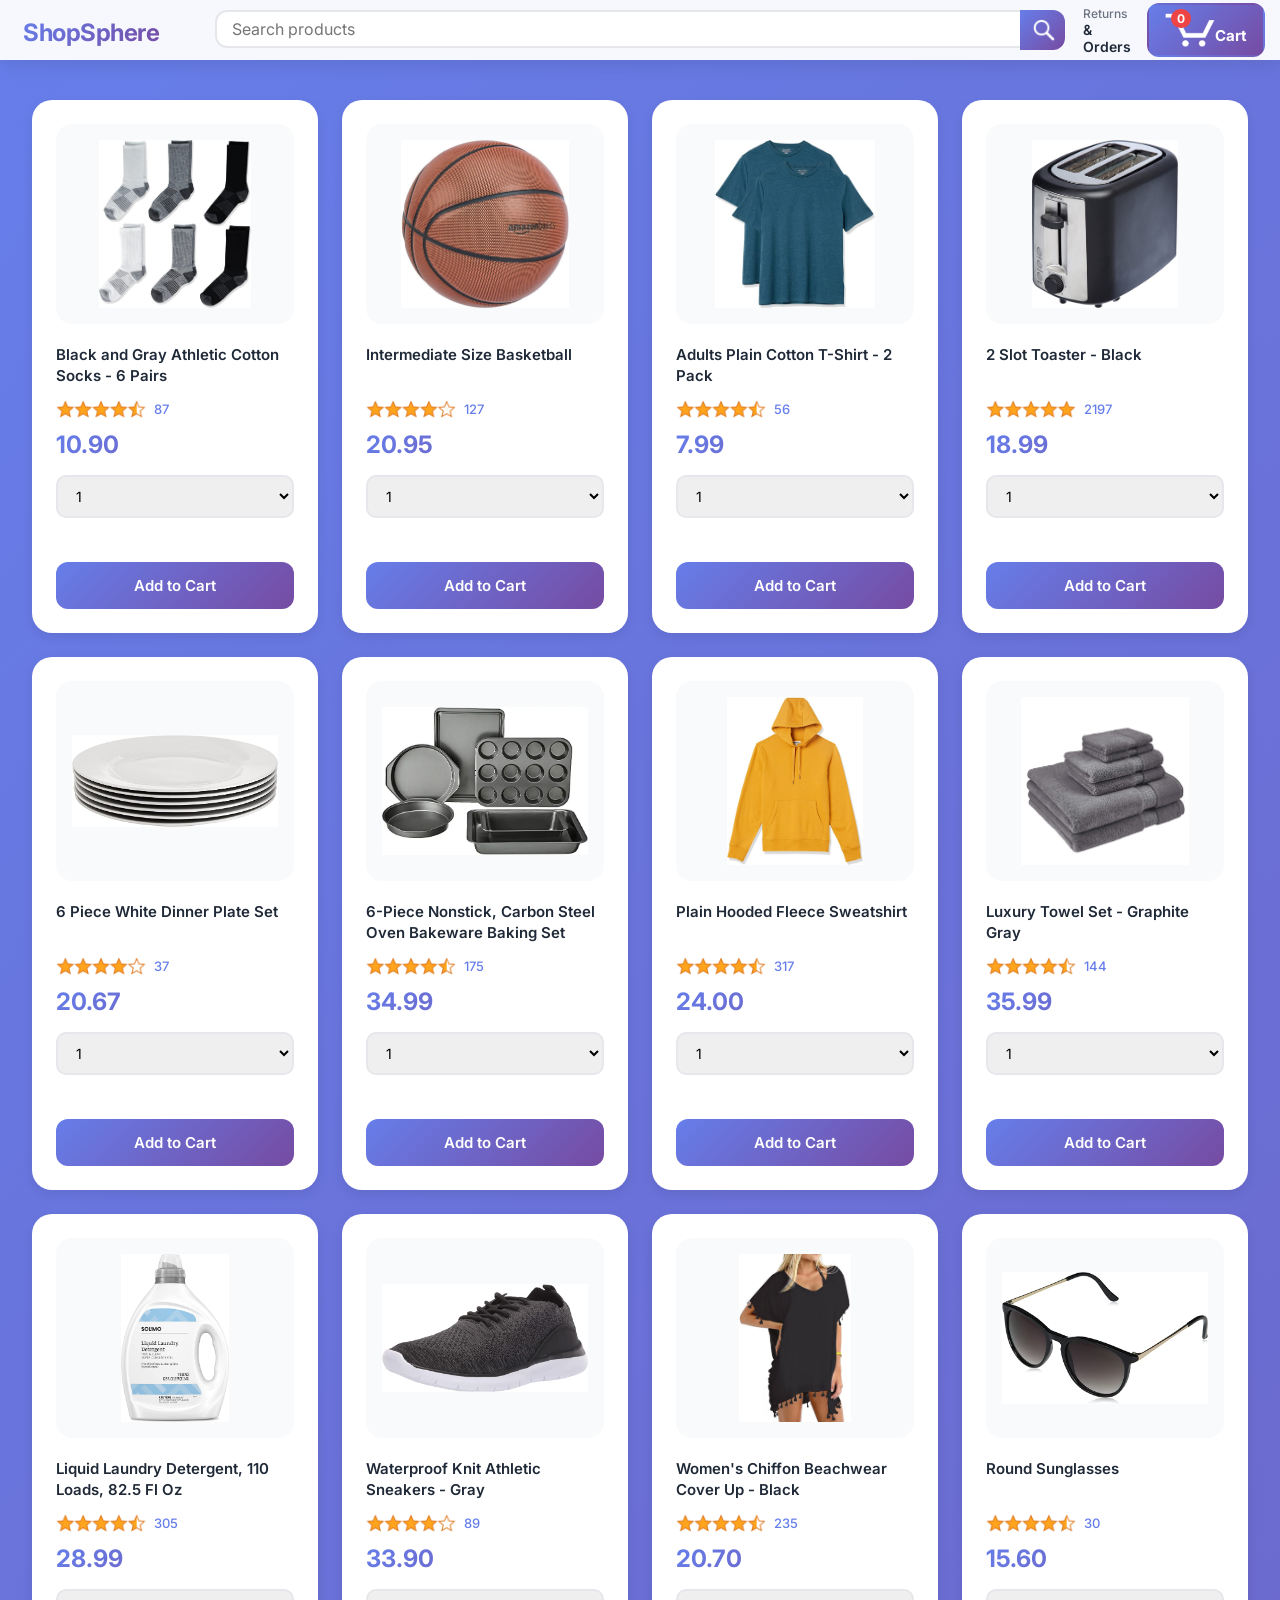
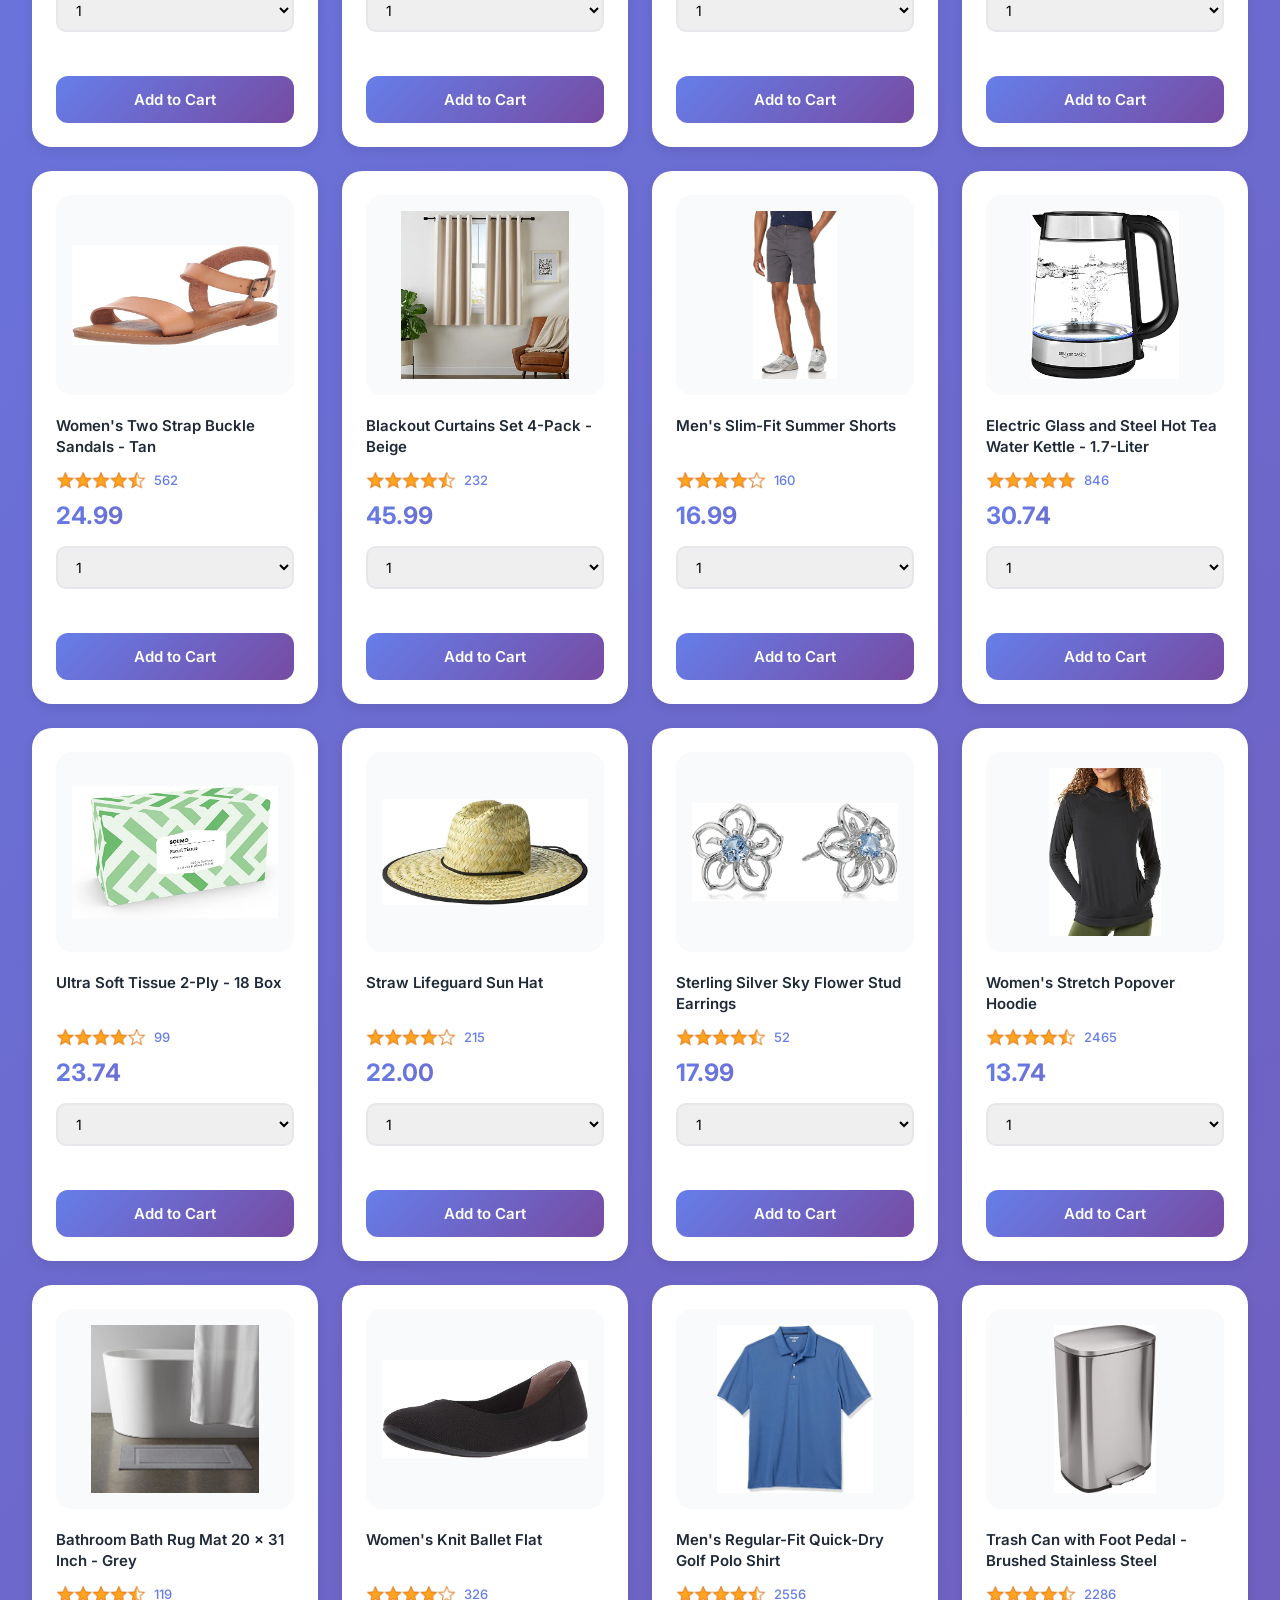
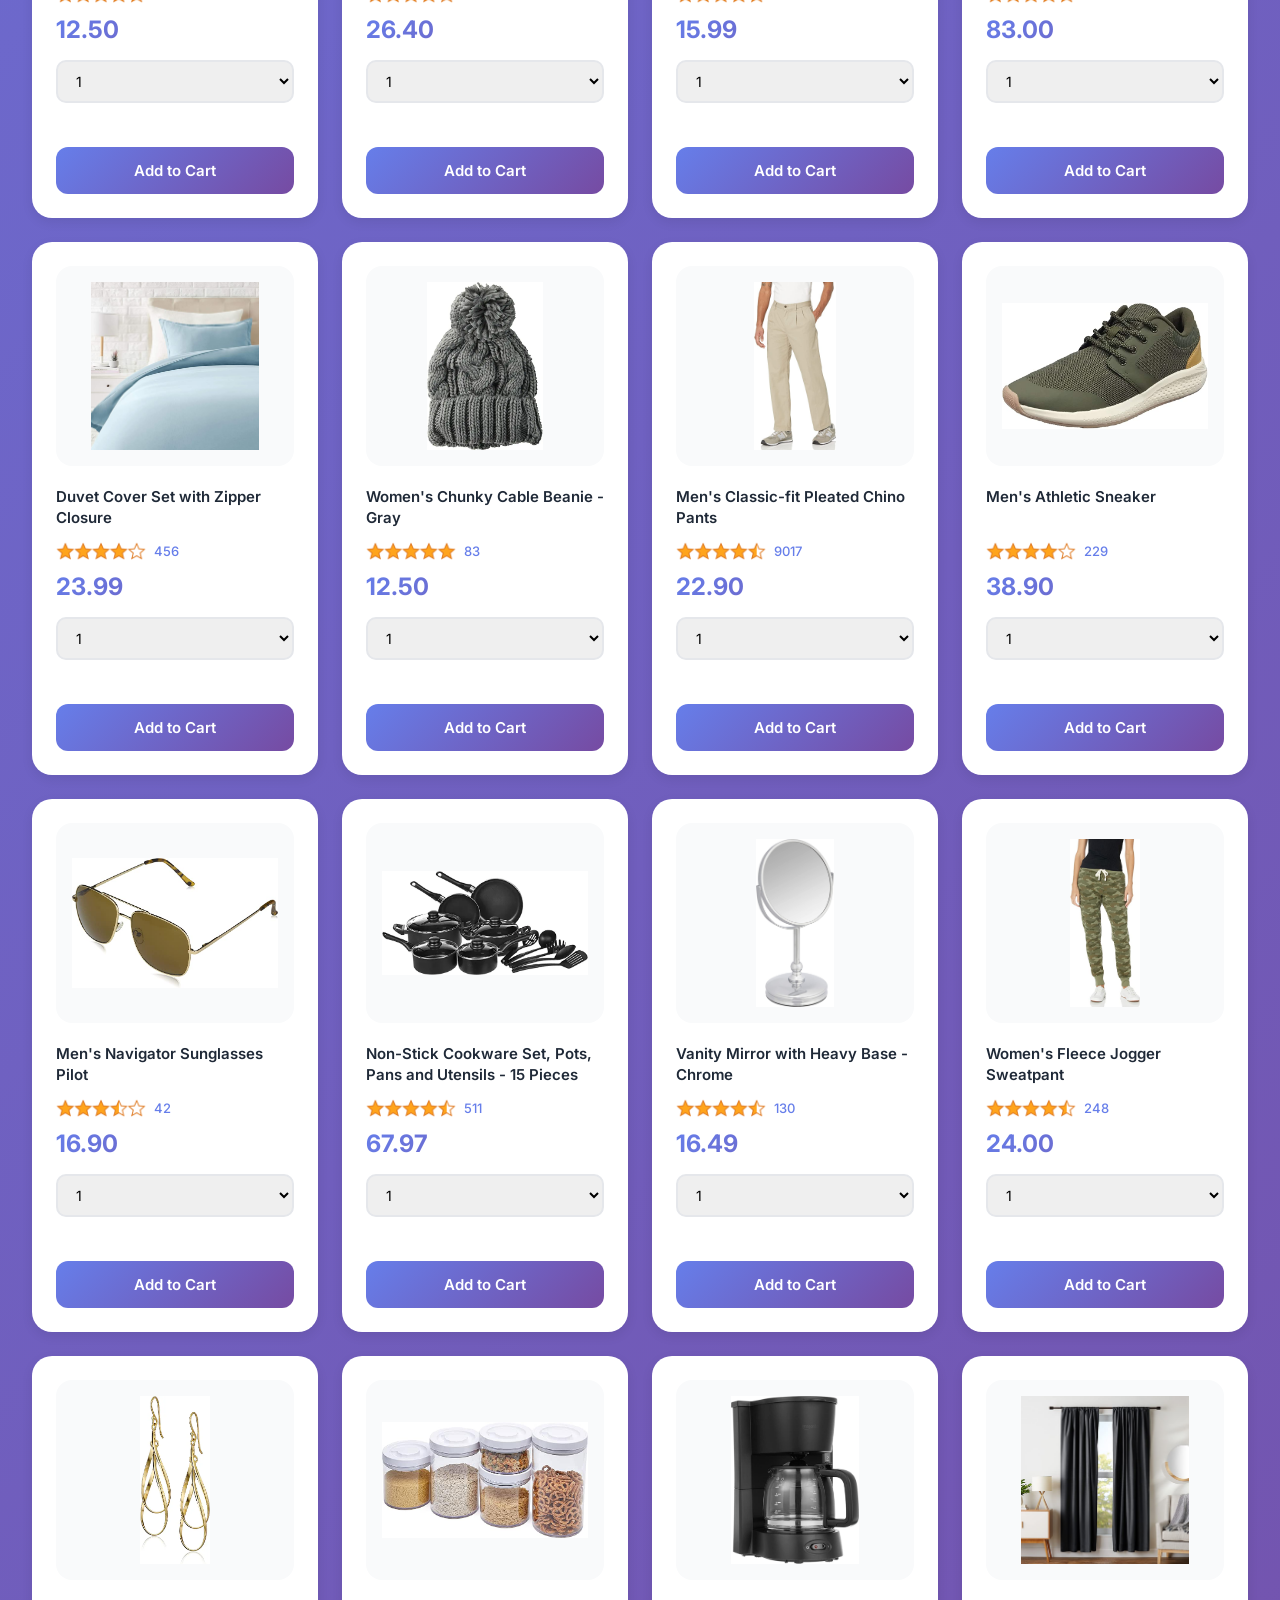
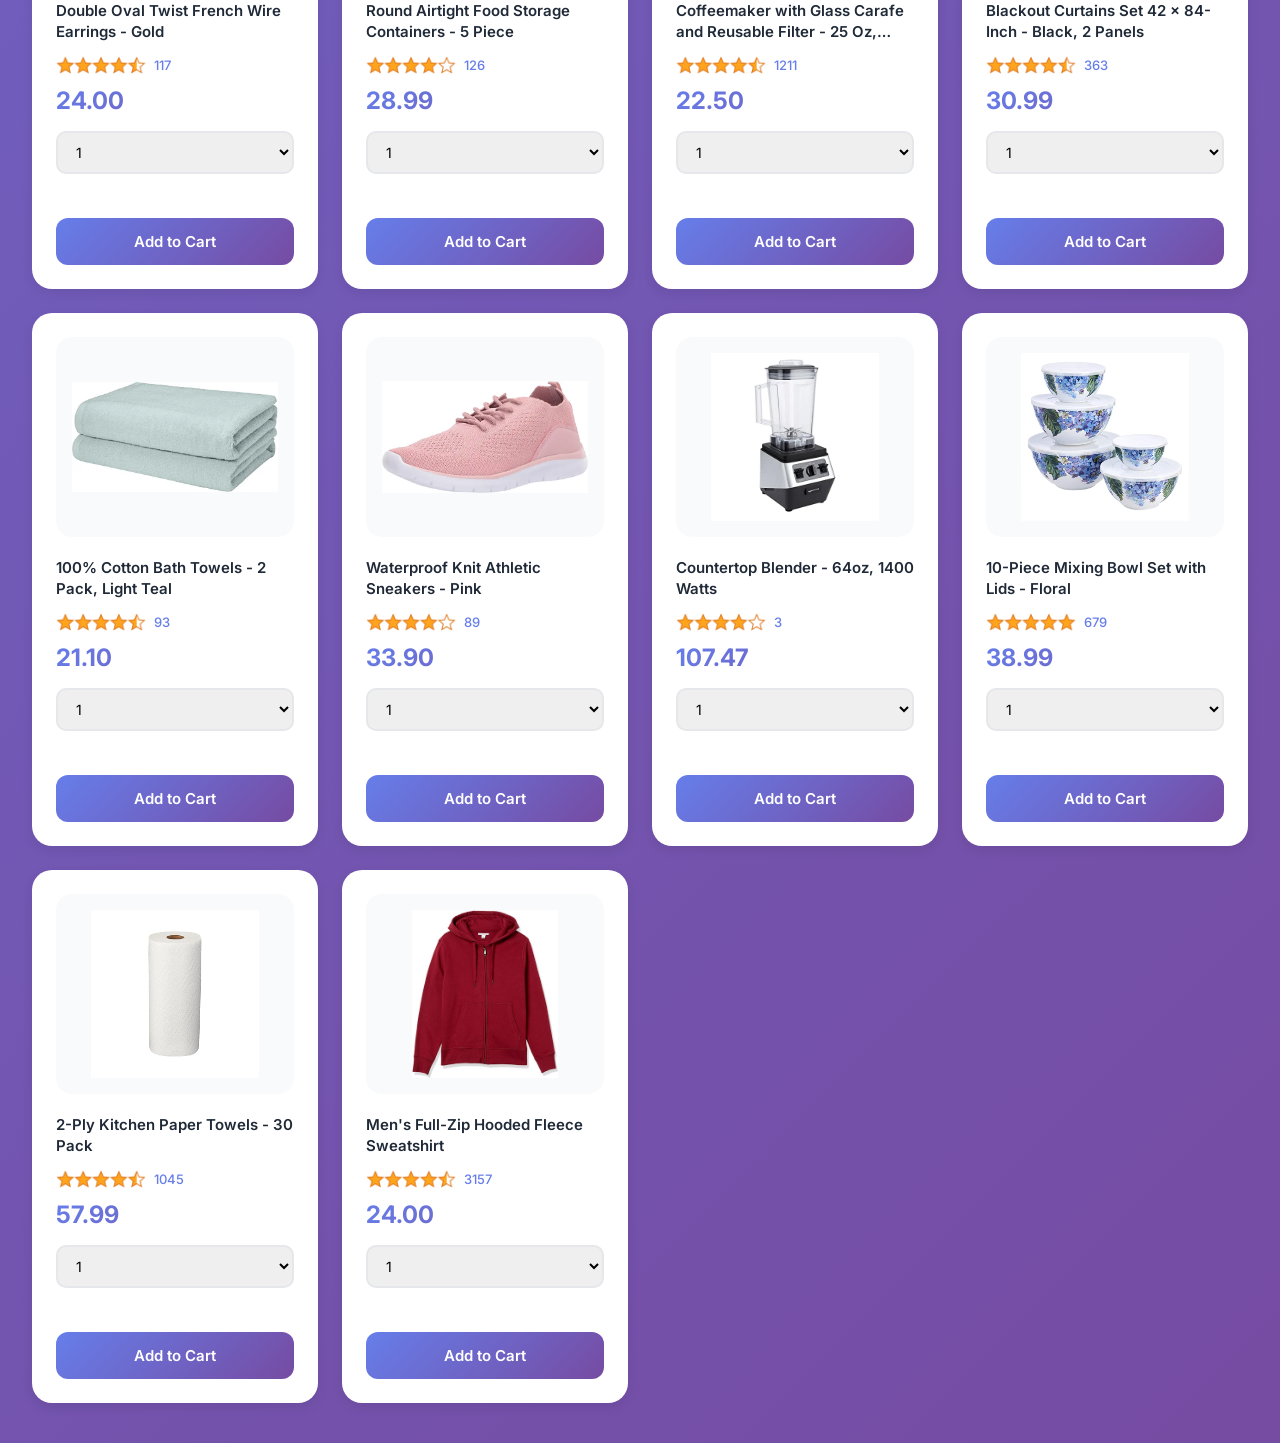
<file: index.html>
<!DOCTYPE html>
<html>
  <head>
    <title>ShopSphere</title>
    <meta name="viewport" content="width=device-width, initial-scale=1">
    <link rel="preconnect" href="https://fonts.googleapis.com">
    <link rel="preconnect" href="https://fonts.gstatic.com" crossorigin>
    <link
      href="https://fonts.googleapis.com/css2?family=Inter:wght@400;500;600;700&display=swap"
      rel="stylesheet">
    <link rel="stylesheet" href="styles/shared/general.css">
    <link rel="stylesheet" href="styles/shared/amazon-header.css">
    <link rel="stylesheet" href="styles/pages/amazon.css">
  </head>
  <body>
    <!-- HEADER -->
    <div class="amazon-header">
      <div class="amazon-header-left-section">
        <a href="amazon.html" class="header-link">
          <div class="amazon-logo">ShopSphere</div>
          <div class="amazon-mobile-logo">SS</div>
        </a>
      </div>
      <div class="amazon-header-middle-section">
        <input
          class="search-bar js-search-bar"
          type="text"
          placeholder="Search products"
          aria-label="Search products">
        <button class="search-button">
          <img class="search-icon" src="images/icons/search-icon.png">
        </button>
      </div>
      <div class="amazon-header-right-section">
        <a class="orders-link header-link" href="orders.html">
          <span class="returns-text">Returns</span>
          <span class="orders-text">& Orders</span>
        </a>
        <a class="cart-link header-link" href="checkout.html">
          <img class="cart-icon" src="images/icons/cart-icon.png">
          <div class="cart-quantity js-cart-quantity">0</div>
          <div class="cart-text">Cart</div>
        </a>
      </div>
    </div>
    <!-- PRODUCTS -->
    <div class="main">
      <div class="products-grid js-products-grid"></div>
    </div>
    <script type="module" src="scripts/amazon.js"></script>
  </body>
</html>
</file>
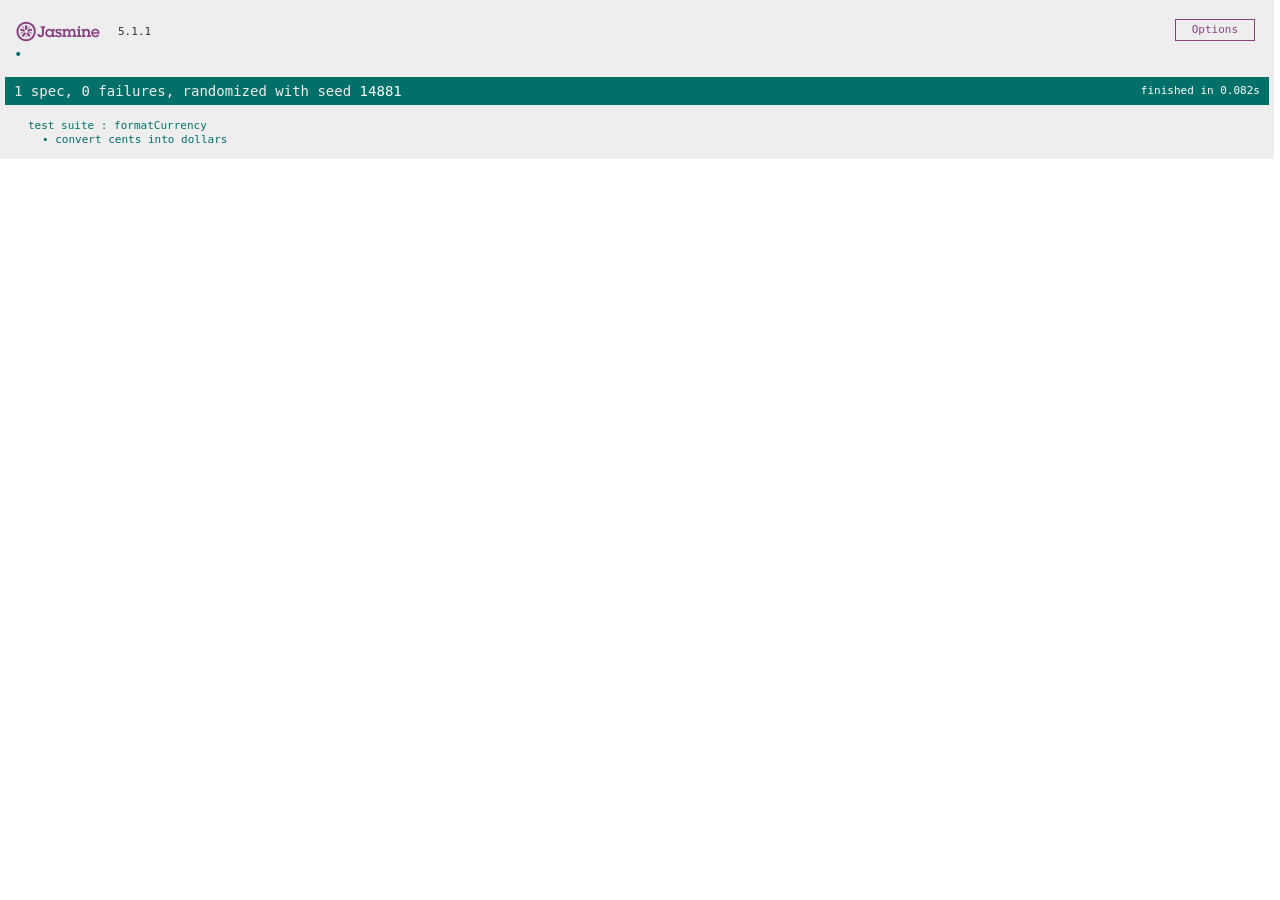
<file: tests-jasmine/tests.html>
<!DOCTYPE html>
<html>
<head>
  <meta charset="utf-8">
  <title>Jasmine Spec Runner v5.1.1</title>

  <link rel="shortcut icon" type="image/png" href="lib/jasmine-5.1.1/jasmine_favicon.png">
  <link rel="stylesheet" href="lib/jasmine-5.1.1/jasmine.css">

  <script src="lib/jasmine-5.1.1/jasmine.js"></script>
  <script src="lib/jasmine-5.1.1/jasmine-html.js"></script>
  <script src="lib/jasmine-5.1.1/boot0.js"></script>
  <!-- optional: include a file here that configures the Jasmine env -->
  <script src="lib/jasmine-5.1.1/boot1.js"></script>


    <script src="moneyTest.js" type="module"></script>

  <!-- include source files here... -->
 

</head>

<body>
</body>
</html>
</file>
<file: styles/shared/general.css>
* {
  margin: 0;
  padding: 0;
  box-sizing: border-box;
}

body {
  font-family: 'Inter', sans-serif;
  background: linear-gradient(135deg, #667eea 0%, #764ba2 100%);
  min-height: 100vh;
  padding-bottom: 40px;
}

button {
  font-family: 'Inter', sans-serif;
  cursor: pointer;
}

a {
  text-decoration: none;
  color: inherit;
}

input {
  font-family: 'Inter', sans-serif;
}
</file>
<file: styles/shared/amazon-header.css>
.amazon-header {
  background: rgba(255, 255, 255, 0.95);
  backdrop-filter: blur(10px);
  box-shadow: 0 4px 20px rgba(0, 0, 0, 0.1);
  color: #1f2937;
  padding-left: 15px;
  padding-right: 15px;

  display: flex;
  align-items: center;
  justify-content: space-between;

  position: fixed;
  top: 0;
  left: 0;
  right: 0;
  height: 60px;
  z-index: 100;
}

.amazon-header-left-section {
  width: 180px;
}

@media (max-width: 800px) {
  .amazon-header-left-section {
    width: unset;
  }
}

.header-link {
  display: inline-block;
  padding: 6px;
  border-radius: 10px;
  cursor: pointer;
  text-decoration: none;
  border: 2px solid transparent;
  transition: all 0.2s ease;
}

.header-link:hover {
  background: rgba(102, 126, 234, 0.1);
  border: 2px solid rgba(102, 126, 234, 0.2);
}

.amazon-logo {
  width: 140px;
  margin-top: 5px;
  font-weight: 700;
  font-size: 24px;
  background: linear-gradient(135deg, #667eea 0%, #764ba2 100%);
  -webkit-background-clip: text;
  -webkit-text-fill-color: transparent;
  background-clip: text;
  letter-spacing: -0.5px;
}

.amazon-mobile-logo {
  display: none;
}

@media (max-width: 575px) {
  .amazon-logo {
    display: none;
  }

  .amazon-mobile-logo {
    display: block;
    height: 35px;
    margin-top: 5px;
    font-weight: 700;
    font-size: 20px;
    background: linear-gradient(135deg, #667eea 0%, #764ba2 100%);
    -webkit-background-clip: text;
    -webkit-text-fill-color: transparent;
    background-clip: text;
  }
}

.amazon-header-middle-section {
  flex: 1;
  max-width: 850px;
  margin-left: 10px;
  margin-right: 10px;
  display: flex;
}

.search-bar {
  flex: 1;
  width: 0;
  font-size: 16px;
  height: 38px;
  padding-left: 15px;
  border: 2px solid #e5e7eb;
  border-top-left-radius: 12px;
  border-bottom-left-radius: 12px;
  border-top-right-radius: 0;
  border-bottom-right-radius: 0;
  border-right: none;
  outline: none;
  transition: all 0.3s ease;
}

.search-bar:focus {
  border-color: #667eea;
  box-shadow: 0 0 0 3px rgba(102, 126, 234, 0.1);
}

.search-button {
  background: linear-gradient(135deg, #667eea 0%, #764ba2 100%);
  border: none;
  width: 45px;
  height: 40px;
  border-top-right-radius: 12px;
  border-bottom-right-radius: 12px;
  flex-shrink: 0;
  cursor: pointer;
  transition: transform 0.2s ease, box-shadow 0.2s ease;
}

.search-button:hover {
  transform: translateY(-2px);
  box-shadow: 0 6px 20px rgba(102, 126, 234, 0.4);
}

.search-button:active {
  transform: translateY(0);
}

.search-icon {
  height: 22px;
  margin-left: 2px;
  margin-top: 3px;
  filter: brightness(0) invert(1);
}

.amazon-header-right-section {
  width: 180px;
  flex-shrink: 0;
  display: flex;
  justify-content: end;
  align-items: center;
  gap: 8px;
}

.orders-link {
  color: #1f2937;
}

.returns-text {
  display: block;
  font-size: 12px;
  color: #6b7280;
  font-weight: 500;
}

.orders-text {
  display: block;
  font-size: 14px;
  font-weight: 600;
  color: #1f2937;
}

.cart-link {
  color: white;
  display: flex;
  align-items: center;
  position: relative;
  background: linear-gradient(135deg, #667eea 0%, #764ba2 100%);
  padding: 8px 16px;
  border-radius: 12px;
  transition: transform 0.2s ease, box-shadow 0.2s ease;
}

.cart-link:hover {
  transform: translateY(-2px);
  box-shadow: 0 6px 20px rgba(102, 126, 234, 0.4);
  border: 2px solid transparent;
}

.cart-icon {
  width: 50px;
  filter: brightness(0) invert(1);
}

.cart-text {
  margin-top: 12px;
  font-size: 15px;
  font-weight: 700;
}

.cart-quantity {
  color: white;
  background: #ef4444;
  font-size: 12px;
  font-weight: 700;
  border-radius: 10px;
  padding: 2px 6px;
  min-width: 20px;
  text-align: center;

  position: absolute;
  top: 4px;
  left: 22px;
}
</file>
<file: styles/pages/amazon.css>
/* MAIN CONTENT */
.main {
  margin-top: 100px;
  padding: 0 32px;
}

.products-grid {
  display: grid;
  grid-template-columns: repeat(auto-fill, minmax(280px, 1fr));
  gap: 24px;
}

@media (max-width: 768px) {
  .main {
    padding: 0 16px;
    margin-top: 80px;
  }

  .products-grid {
    gap: 16px;
    grid-template-columns: repeat(auto-fill, minmax(160px, 1fr));
  }
}

/* PRODUCT CARDS */
.product-container {
  background: white;
  border-radius: 20px;
  padding: 24px;
  display: flex;
  flex-direction: column;
  transition: transform 0.3s ease, box-shadow 0.3s ease;
  box-shadow: 0 4px 12px rgba(0, 0, 0, 0.08);
}

.product-container:hover {
  transform: translateY(-8px);
  box-shadow: 0 12px 32px rgba(0, 0, 0, 0.15);
}

.product-image-container {
  display: flex;
  justify-content: center;
  align-items: center;
  height: 200px;
  margin-bottom: 20px;
  background: #f9fafb;
  border-radius: 16px;
  padding: 16px;
}

.product-image {
  max-width: 100%;
  max-height: 100%;
  object-fit: contain;
}

.product-name {
  font-size: 15px;
  font-weight: 600;
  color: #1f2937;
  margin-bottom: 12px;
  height: 44px;
  line-height: 1.4;
  overflow: hidden;
  display: -webkit-box;
  -webkit-line-clamp: 2;
  -webkit-box-orient: vertical;
}

.product-rating-container {
  display: flex;
  align-items: center;
  margin-bottom: 12px;
  gap: 8px;
}

.product-rating-stars {
  width: 90px;
  height: 18px;
}

.product-rating-count {
  color: #667eea;
  font-size: 13px;
  font-weight: 500;
  cursor: pointer;
  transition: color 0.2s ease;
}

.product-rating-count:hover {
  color: #764ba2;
}

.product-price {
  font-size: 24px;
  font-weight: 700;
  background: linear-gradient(135deg, #667eea 0%, #764ba2 100%);
  -webkit-background-clip: text;
  -webkit-text-fill-color: transparent;
  background-clip: text;
  margin-bottom: 16px;
}

.product-quantity-container {
  margin-bottom: 16px;
}

.product-quantity-container select {
  width: 100%;
  padding: 10px 14px;
  border: 2px solid #e5e7eb;
  border-radius: 10px;
  font-size: 14px;
  font-family: 'Inter', sans-serif;
  cursor: pointer;
  transition: border-color 0.2s ease;
  outline: none;
}

.product-quantity-container select:focus {
  border-color: #667eea;
}

.product-spacer {
  flex: 1;
}

.added-to-cart {
  display: flex;
  align-items: center;
  gap: 6px;
  color: #10b981;
  font-size: 14px;
  font-weight: 600;
  margin-bottom: 10px;
  opacity: 0;
  transition: opacity 0.3s ease;
}

.added-to-cart img {
  height: 18px;
  width: 18px;
}

.add-to-cart-button {
  width: 100%;
  padding: 14px;
  background: linear-gradient(135deg, #667eea 0%, #764ba2 100%);
  color: white;
  border: none;
  border-radius: 12px;
  font-size: 15px;
  font-weight: 600;
  cursor: pointer;
  transition: transform 0.2s ease, box-shadow 0.2s ease;
  font-family: 'Inter', sans-serif;
}

.add-to-cart-button:hover {
  transform: translateY(-2px);
  box-shadow: 0 6px 20px rgba(102, 126, 234, 0.4);
}

.add-to-cart-button:active {
  transform: translateY(0);
}
</file>
<file: tests-jasmine/lib/jasmine-5.1.1/jasmine.css>
@charset "UTF-8";
body {
  overflow-y: scroll;
}

.jasmine_html-reporter {
  width: 100%;
  background-color: #eee;
  padding: 5px;
  margin: -8px;
  font-size: 11px;
  font-family: Monaco, "Lucida Console", monospace;
  line-height: 14px;
  color: #333;
}
.jasmine_html-reporter a {
  text-decoration: none;
}
.jasmine_html-reporter a:hover {
  text-decoration: underline;
}
.jasmine_html-reporter p, .jasmine_html-reporter h1, .jasmine_html-reporter h2, .jasmine_html-reporter h3, .jasmine_html-reporter h4, .jasmine_html-reporter h5, .jasmine_html-reporter h6 {
  margin: 0;
  line-height: 14px;
}
.jasmine_html-reporter .jasmine-banner,
.jasmine_html-reporter .jasmine-symbol-summary,
.jasmine_html-reporter .jasmine-summary,
.jasmine_html-reporter .jasmine-result-message,
.jasmine_html-reporter .jasmine-spec .jasmine-description,
.jasmine_html-reporter .jasmine-spec-detail .jasmine-description,
.jasmine_html-reporter .jasmine-alert .jasmine-bar,
.jasmine_html-reporter .jasmine-stack-trace {
  padding-left: 9px;
  padding-right: 9px;
}
.jasmine_html-reporter .jasmine-banner {
  position: relative;
}
.jasmine_html-reporter .jasmine-banner .jasmine-title {
  background: url("[data-uri]") no-repeat;
  background: url("[data-uri]") no-repeat, none;
  background-size: 100%;
  display: block;
  float: left;
  width: 90px;
  height: 25px;
}
.jasmine_html-reporter .jasmine-banner .jasmine-version {
  margin-left: 14px;
  position: relative;
  top: 6px;
}
.jasmine_html-reporter #jasmine_content {
  position: fixed;
  right: 100%;
}
.jasmine_html-reporter .jasmine-banner {
  margin-top: 14px;
}
.jasmine_html-reporter .jasmine-duration {
  color: #fff;
  float: right;
  line-height: 28px;
  padding-right: 9px;
}
.jasmine_html-reporter .jasmine-symbol-summary {
  overflow: hidden;
  margin: 14px 0;
}
.jasmine_html-reporter .jasmine-symbol-summary li {
  display: inline-block;
  height: 10px;
  width: 14px;
  font-size: 16px;
}
.jasmine_html-reporter .jasmine-symbol-summary li.jasmine-passed {
  font-size: 14px;
}
.jasmine_html-reporter .jasmine-symbol-summary li.jasmine-passed:before {
  color: #007069;
  content: "•";
}
.jasmine_html-reporter .jasmine-symbol-summary li.jasmine-failed {
  line-height: 9px;
}
.jasmine_html-reporter .jasmine-symbol-summary li.jasmine-failed:before {
  color: #ca3a11;
  content: "×";
  font-weight: bold;
  margin-left: -1px;
}
.jasmine_html-reporter .jasmine-symbol-summary li.jasmine-excluded {
  font-size: 14px;
}
.jasmine_html-reporter .jasmine-symbol-summary li.jasmine-excluded:before {
  color: #bababa;
  content: "•";
}
.jasmine_html-reporter .jasmine-symbol-summary li.jasmine-excluded-no-display {
  font-size: 14px;
  display: none;
}
.jasmine_html-reporter .jasmine-symbol-summary li.jasmine-pending {
  line-height: 17px;
}
.jasmine_html-reporter .jasmine-symbol-summary li.jasmine-pending:before {
  color: #ba9d37;
  content: "*";
}
.jasmine_html-reporter .jasmine-symbol-summary li.jasmine-empty {
  font-size: 14px;
}
.jasmine_html-reporter .jasmine-symbol-summary li.jasmine-empty:before {
  color: #ba9d37;
  content: "•";
}
.jasmine_html-reporter .jasmine-run-options {
  float: right;
  margin-right: 5px;
  border: 1px solid #8a4182;
  color: #8a4182;
  position: relative;
  line-height: 20px;
}
.jasmine_html-reporter .jasmine-run-options .jasmine-trigger {
  cursor: pointer;
  padding: 8px 16px;
}
.jasmine_html-reporter .jasmine-run-options .jasmine-payload {
  position: absolute;
  display: none;
  right: -1px;
  border: 1px solid #8a4182;
  background-color: #eee;
  white-space: nowrap;
  padding: 4px 8px;
}
.jasmine_html-reporter .jasmine-run-options .jasmine-payload.jasmine-open {
  display: block;
}
.jasmine_html-reporter .jasmine-bar {
  line-height: 28px;
  font-size: 14px;
  display: block;
  color: #eee;
}
.jasmine_html-reporter .jasmine-bar.jasmine-failed, .jasmine_html-reporter .jasmine-bar.jasmine-errored {
  background-color: #ca3a11;
  border-bottom: 1px solid #eee;
}
.jasmine_html-reporter .jasmine-bar.jasmine-passed {
  background-color: #007069;
}
.jasmine_html-reporter .jasmine-bar.jasmine-incomplete {
  background-color: #bababa;
}
.jasmine_html-reporter .jasmine-bar.jasmine-skipped {
  background-color: #bababa;
}
.jasmine_html-reporter .jasmine-bar.jasmine-warning {
  margin-top: 14px;
  margin-bottom: 14px;
  background-color: #ba9d37;
  color: #333;
}
.jasmine_html-reporter .jasmine-bar.jasmine-menu {
  background-color: #fff;
  color: #000;
}
.jasmine_html-reporter .jasmine-bar.jasmine-menu a {
  color: blue;
  text-decoration: underline;
}
.jasmine_html-reporter .jasmine-bar a {
  color: white;
}
.jasmine_html-reporter.jasmine-spec-list .jasmine-bar.jasmine-menu.jasmine-failure-list,
.jasmine_html-reporter.jasmine-spec-list .jasmine-results .jasmine-failures {
  display: none;
}
.jasmine_html-reporter.jasmine-failure-list .jasmine-bar.jasmine-menu.jasmine-spec-list,
.jasmine_html-reporter.jasmine-failure-list .jasmine-summary {
  display: none;
}
.jasmine_html-reporter .jasmine-results {
  margin-top: 14px;
}
.jasmine_html-reporter .jasmine-summary {
  margin-top: 14px;
}
.jasmine_html-reporter .jasmine-summary ul {
  list-style-type: none;
  margin-left: 14px;
  padding-top: 0;
  padding-left: 0;
}
.jasmine_html-reporter .jasmine-summary ul.jasmine-suite {
  margin-top: 7px;
  margin-bottom: 7px;
}
.jasmine_html-reporter .jasmine-summary li.jasmine-passed a {
  color: #007069;
}
.jasmine_html-reporter .jasmine-summary li.jasmine-failed a {
  color: #ca3a11;
}
.jasmine_html-reporter .jasmine-summary li.jasmine-empty a {
  color: #ba9d37;
}
.jasmine_html-reporter .jasmine-summary li.jasmine-pending a {
  color: #ba9d37;
}
.jasmine_html-reporter .jasmine-summary li.jasmine-excluded a {
  color: #bababa;
}
.jasmine_html-reporter .jasmine-specs li.jasmine-passed a:before {
  content: "• ";
}
.jasmine_html-reporter .jasmine-specs li.jasmine-failed a:before {
  content: "× ";
}
.jasmine_html-reporter .jasmine-specs li.jasmine-empty a:before {
  content: "* ";
}
.jasmine_html-reporter .jasmine-specs li.jasmine-pending a:before {
  content: "• ";
}
.jasmine_html-reporter .jasmine-specs li.jasmine-excluded a:before {
  content: "• ";
}
.jasmine_html-reporter .jasmine-description + .jasmine-suite {
  margin-top: 0;
}
.jasmine_html-reporter .jasmine-suite {
  margin-top: 14px;
}
.jasmine_html-reporter .jasmine-suite a {
  color: #333;
}
.jasmine_html-reporter .jasmine-failures .jasmine-spec-detail {
  margin-bottom: 28px;
}
.jasmine_html-reporter .jasmine-failures .jasmine-spec-detail .jasmine-description {
  background-color: #ca3a11;
  color: white;
}
.jasmine_html-reporter .jasmine-failures .jasmine-spec-detail .jasmine-description a {
  color: white;
}
.jasmine_html-reporter .jasmine-result-message {
  padding-top: 14px;
  color: #333;
  white-space: pre-wrap;
}
.jasmine_html-reporter .jasmine-result-message span.jasmine-result {
  display: block;
}
.jasmine_html-reporter .jasmine-stack-trace {
  margin: 5px 0 0 0;
  max-height: 224px;
  overflow: auto;
  line-height: 18px;
  color: #666;
  border: 1px solid #ddd;
  background: white;
  white-space: pre;
}
.jasmine_html-reporter .jasmine-expander a {
  display: block;
  margin-left: 14px;
  color: blue;
  text-decoration: underline;
}
.jasmine_html-reporter .jasmine-expander-contents {
  display: none;
}
.jasmine_html-reporter .jasmine-expanded {
  padding-bottom: 10px;
}
.jasmine_html-reporter .jasmine-expanded .jasmine-expander-contents {
  display: block;
  margin-left: 14px;
  padding: 5px;
}
.jasmine_html-reporter .jasmine-debug-log {
  margin: 5px 0 0 0;
  padding: 5px;
  color: #666;
  border: 1px solid #ddd;
  background: white;
}
.jasmine_html-reporter .jasmine-debug-log table {
  border-spacing: 0;
}
.jasmine_html-reporter .jasmine-debug-log table, .jasmine_html-reporter .jasmine-debug-log th, .jasmine_html-reporter .jasmine-debug-log td {
  border: 1px solid #ddd;
}
</file>
